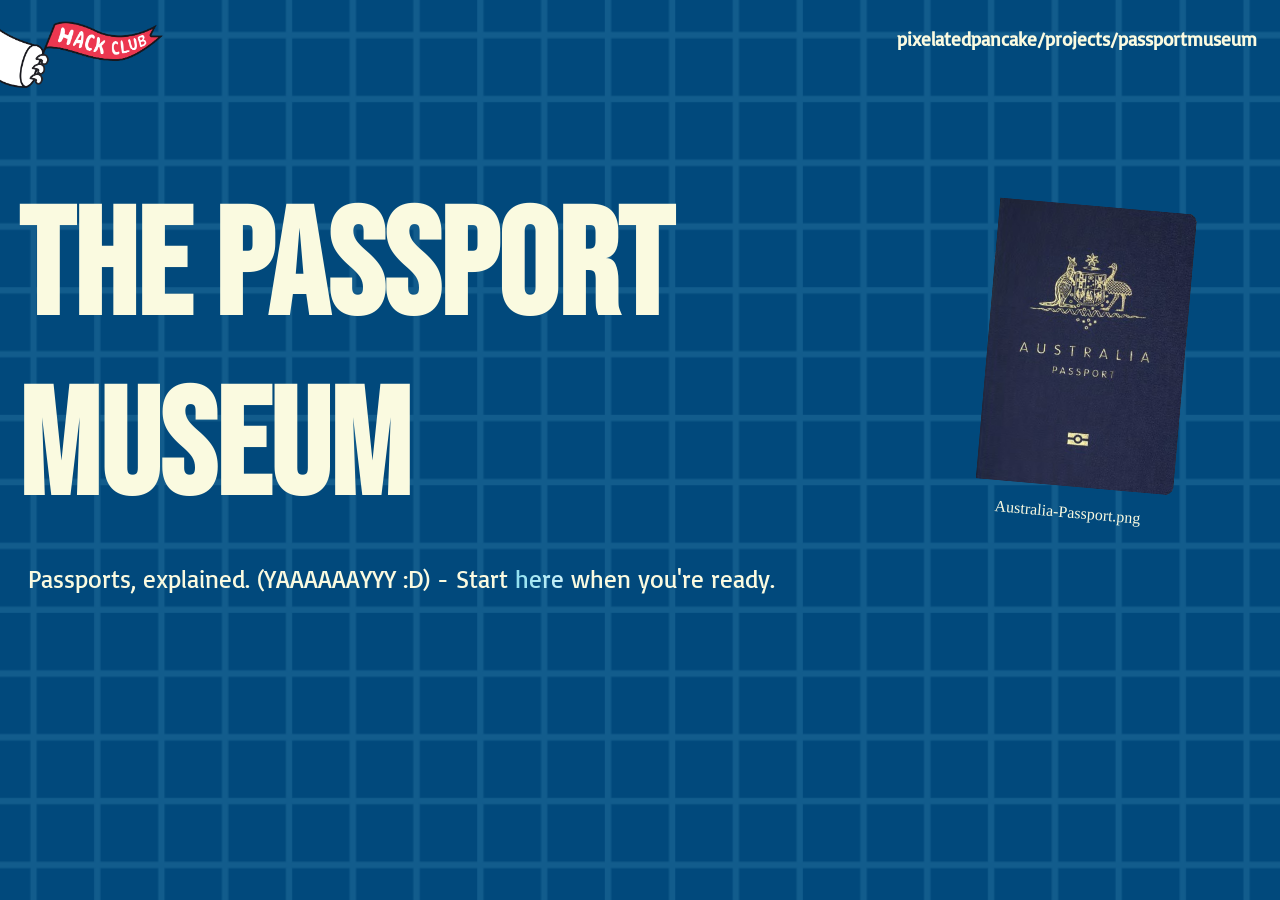
<file: index.html>
<!DOCTYPE HTML>
<html lang="en">

    <head>

        <link rel="preconnect" href="https://fonts.googleapis.com">
        <link rel="preconnect" href="https://fonts.gstatic.com" crossorigin>
        <link href="https://fonts.googleapis.com/css2?family=Basic&family=Bebas+Neue&family=Google+Sans:ital,opsz,wght@0,17..18,400..700;1,17..18,400..700&display=swap" rel="stylesheet">

        <link rel="icon" type="image/png" href="pics/Icon2.png">

        <link rel="stylesheet" href="style.css">

    </head>

    <body>

        <header>

            <div class="headheader">

                <a class="orphflaglink" href="https://hackclub.com/">
                    <img src="pics/orphflag.png" class="orphflag">
                </a>

                <div class="gitgitlink">
                    <a class="gitlink" href="https://github.com/Pixelated-Pancake/Passport-Museum">
                        <h3>pixelatedpancake/projects/passportmuseum</h3>
                    </a>
                </div>

                

            </div>

        </header>

        <div class= "maintxtandpass">

            <div class="headingtxt">
                <h1>The Passport Museum</h1>
                <p class="headingsubtxt">Passports, explained. (YAAAAAAYYY :D) - Start <a href="main.html" class="golink">here</a> when you're ready.</p>
            </div>
            <div class="passau">
                <img src="pics/australiapassport.png" alt="Australian Passport" class="aupass">
                <p class="aupasssubtxt">Australia-Passport.png</p>
            </div>
        </div>

    </body>

</html>
</file>
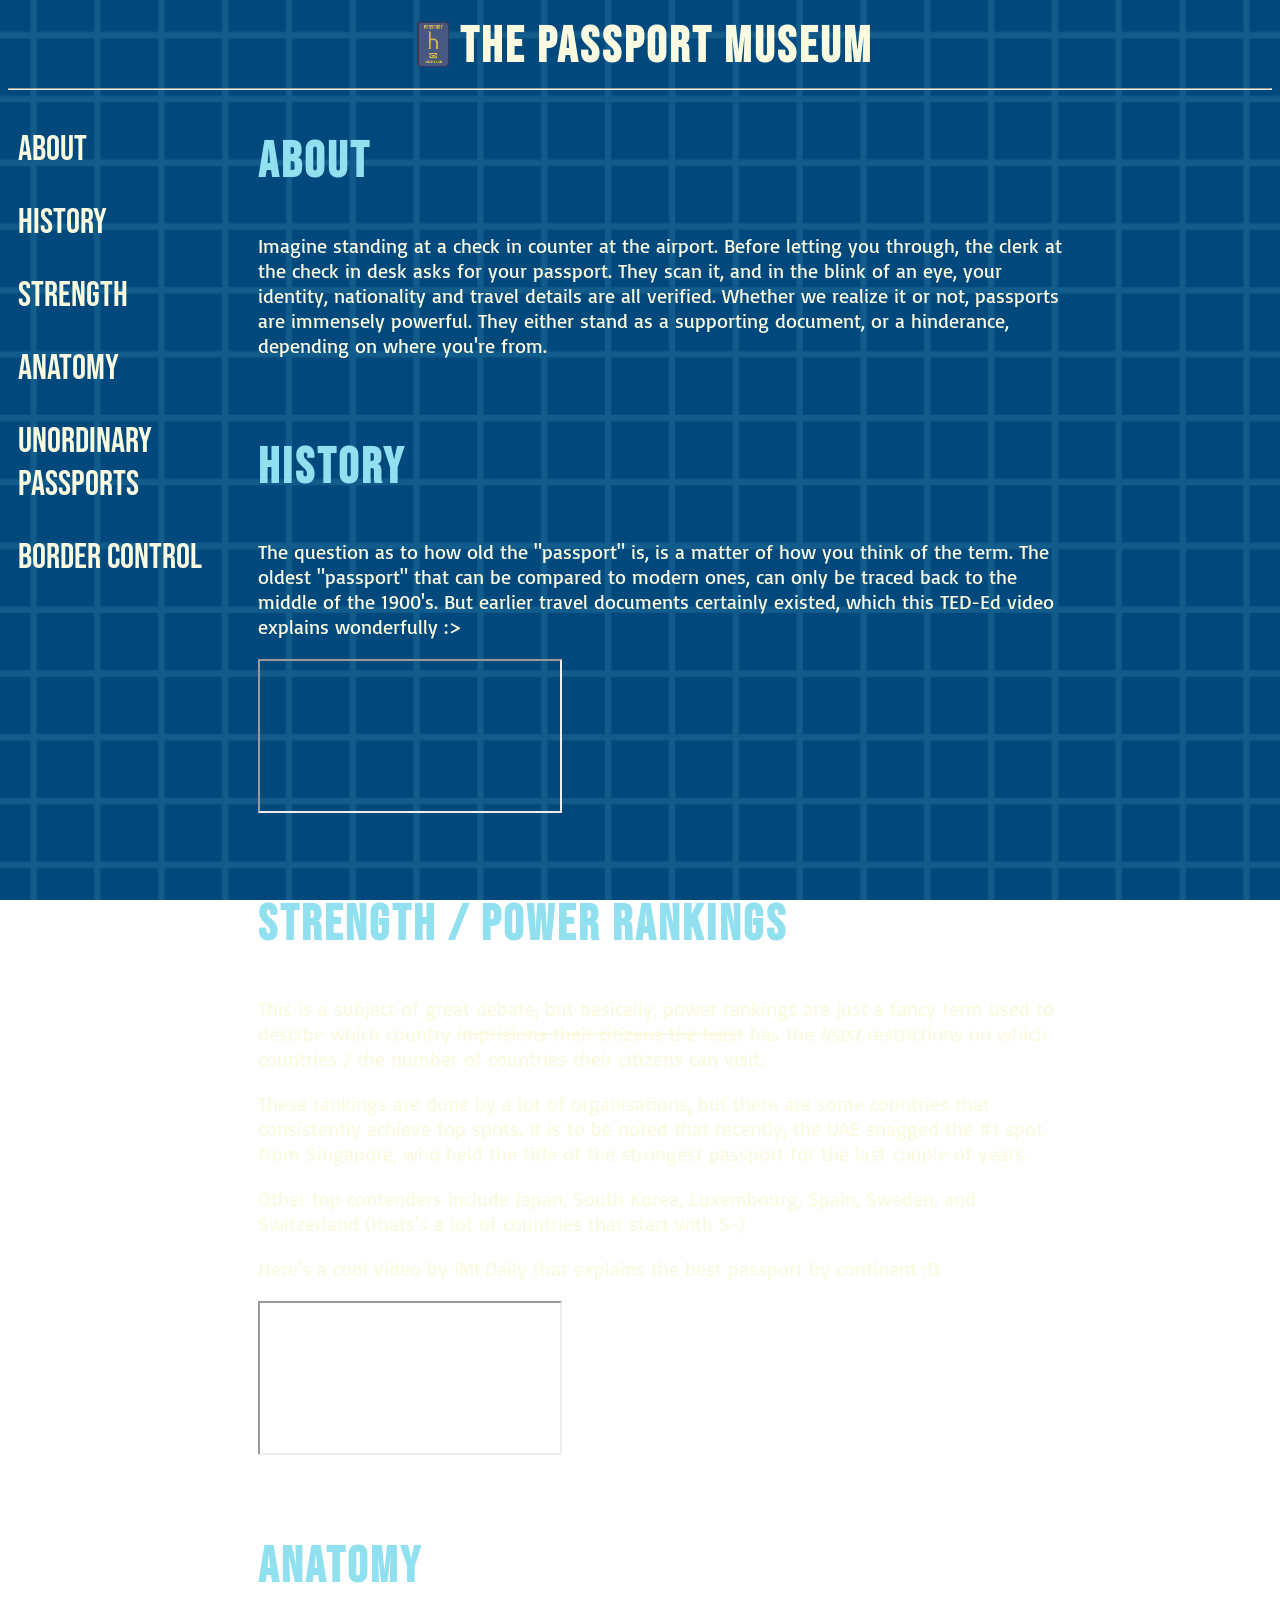
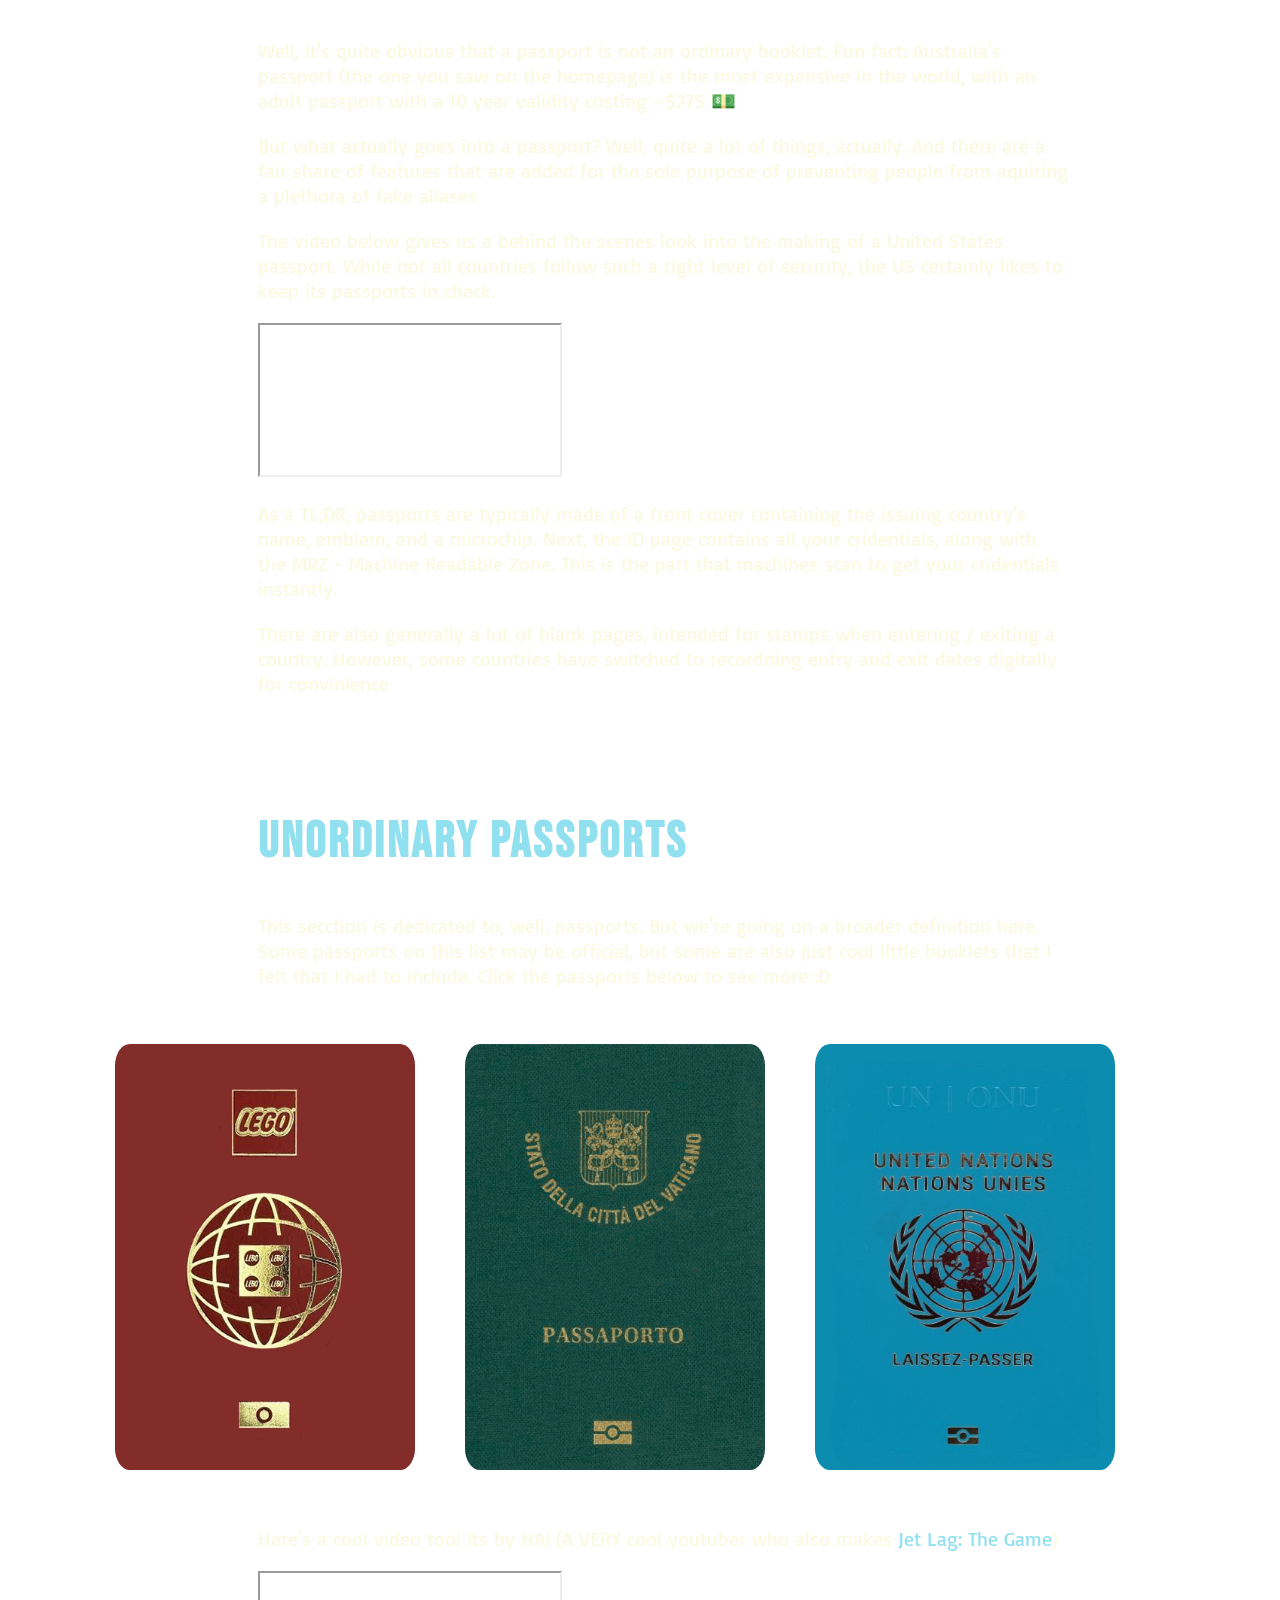
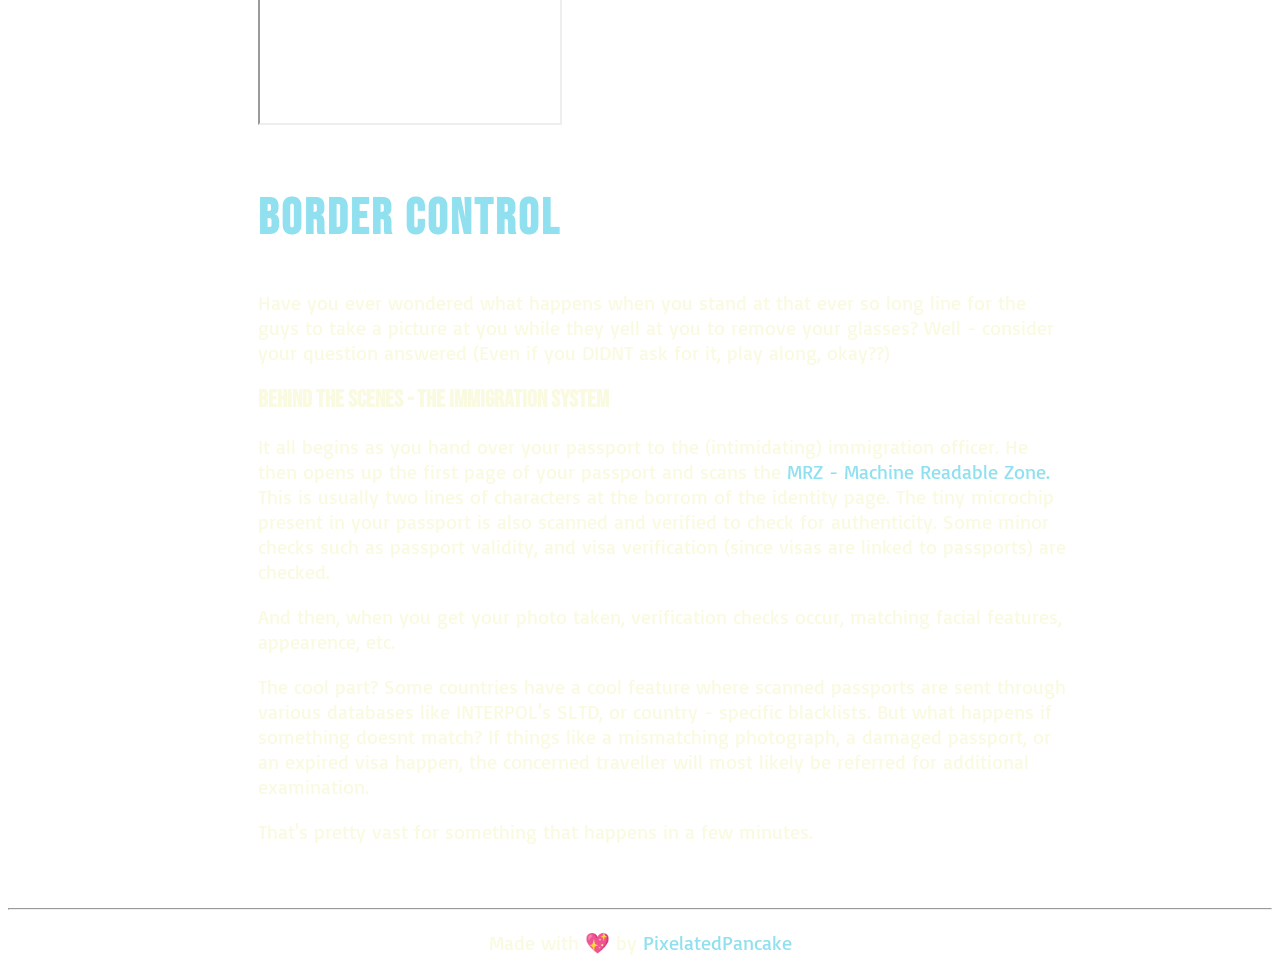
<file: main.html>
<!DOCTYPE HTML>
<html lang="en">

    <head>

        <link rel="preconnect" href="https://fonts.googleapis.com">
        <link rel="preconnect" href="https://fonts.gstatic.com" crossorigin>
        <link href="https://fonts.googleapis.com/css2?family=Basic&family=Bebas+Neue&family=Google+Sans:ital,opsz,wght@0,17..18,400..700;1,17..18,400..700&display=swap" rel="stylesheet">

        <link rel="icon" type="image/png" href="pics/Icon2.png">

        <link rel="stylesheet" href="main.css">

    </head>

    <body>

        <header>
            <div class="headercont">
                <h1>
                    <a href="index.html" class="homebutton">
                        <img src="pics/Passport.png" class="headerpassport">
                        The Passport Museum
                    </a>
                </h1>
            </div>
            <hr>
        </header>

        <nav class="sidebar">
            <a href="#About">About</a> 
            <a href="#History">History</a> 
            <a href="#Strength">Strength</a> 
            <a href="#Anatomy">Anatomy</a> 
            <a href="#Passports" class="UnordinaryPassports">Unordinary Passports</a> 
            <a href="#BorderControl" class="BorderControl">Border Control</a>
        </nav>

        <div class="maincontent">
            <section id="About">
                <h1>About</h1>
            </section>
            <p>Imagine standing at a check in counter at the airport. Before letting you through, the clerk at the check in desk asks for your passport. They scan it, and in the blink of an eye, your identity, nationality and travel details are all verified. Whether we realize it or not, passports are immensely powerful. They either stand as a supporting document, or a hinderance, depending on where you're from.</p>
            <br>

            <section id="History">
                <h1>History</h1>
            </section>
            <p>The question as to how old the "passport" is, is a matter of how you think of the term. The oldest "passport" that can be compared to modern ones, can only be traced back to the middle of the 1900's. But earlier travel documents certainly existed, which this TED-Ed video explains wonderfully :> </p>
            <iframe src="https://www.youtube.com/embed/JhxuP0AuRPA" class="hisvid"></iframe>
            <br><br><br>

            <section id="Strength">
                <h1>Strength / Power Rankings</h1>
            </section>
            <p>This is a subject of great debate, but basically, power rankings are just a fancy term used to descrbe which country <s>imprisions their citizens the least</s> has the <i>least</i> restrictions on which countries / the number of countries their citizens can visit.</p>
            <p>These rankings are done by a lot of organisations, but there are some countries that consistently achieve top spots. It is to be noted that recently, the UAE snagged the #1 spot from Singapore, who held the title of the strongest passport for the last couple of years.</p>
            <p>Other top contenders include Japan, South Korea, Luxembourg, Spain, Sweden, and Switzerland (thats's a lot of countries that start with S-)</p>
            <p>Here's a cool video by IMI Daily that explains the best passport by continent :D</p>
            <iframe src="https://www.youtube.com/embed/9WWsMZ4CVPM?si=ud1T4q_KKVfOV7o1" class="toppassports"></iframe>
            <br><br><br>

            <section id="Anatomy">
                <h1>Anatomy</h1>
            </section>
            <p>Well, it's quite obvious that a passport is not an ordinary booklet. Fun fact: Australia's passport (the one you saw on the homepage) is the most expensive in the world, with an adult passport with a 10 year validity costing ~$275 💵</p>
            <p>But what actually goes into a passport? Well, quite a lot of things, actually. And there are a fair share of features that are added for the sole purpose of preventing people from aquiring a plethora of fake aliases</p>
            <p>The video below gives us a behind the scenes look into the making of a United States passport. While not all countries follow such a tight level of security, the US certainly likes to keep its passports in check.</p>
            <iframe src="https://www.youtube.com/embed/bnKyw5-_E6o?si=1CSH7mM3VYa1UA6K" class="makepasp"></iframe>
            <p>As a TL;DR, passports are typically made of a front cover containing the issuing country's name, emblem, and a microchip. Next, the ID page contains all your cridentials, along with the MRZ - Machine Readable Zone. This is the part that machines scan to get your cridentials instantly.</p>
            <p>There are also generally a lot of blank pages, intended for stamps when entering / exiting a country. However, some countries have switched to recordning entry and exit dates digitally for convinience</p>
            <br><br><br>

            <section id="Passports">
                <h1>Unordinary Passports</h1>
            </section>
            <p>This secction is dedicated to, well, passports. But we're going on a broader definition here. Some passports on this list may be official, but some are also just cool little booklets that I felt that I had to include. Click the passports below to see more :D</p> <br> <br>

            <div class="passportcontainer">
                <a href="legopassport.html"><img src="pics/Lego.png"></a>
                <a href="vaticanpassport.html"><img src="pics/Vatican.png"></a>
                <a href="UNpassport.html"><img src="pics/UN.jpg"></a>
            </div>

            <br><br>

            <p>Here's a cool video too! Its by HAI (A VERY cool youtuber who also makes <a href="https://www.youtube.com/@jetlagthegame" class="JETLAG">Jet Lag: The Game</a>)</p>
            <iframe src="https://www.youtube.com/embed/RbEE4vcaHOs?si=__BJKlV4f5YaKcyJ" class="vid"></iframe>
            <br><br>

            <section id="BorderControl">
                <h1>Border Control</h1>
            </section>
            <p>Have you ever wondered what happens when you stand at that ever so long line for the guys to take a picture at you while they yell at you to remove your glasses? Well - consider your question answered (Even if you DIDNT ask for it, play along, okay??)</p>

            <h2>Behind the Scenes - The immigration system</h2>

            <p>It all begins as you hand over your passport to the (intimidating) immigration officer. He then opens up the first page of your passport and scans the <a href="https://en.wikipedia.org/wiki/Machine-readable_passport" target="_blank" class="MRZ">MRZ - Machine Readable Zone.</a> This is usually two lines of characters at the borrom of the identity page. The tiny microchip present in your passport is also scanned and verified to check for authenticity. Some minor checks such as passport validity, and visa verification (since visas are linked to passports) are checked.</p>
            <p>And then, when you get your photo taken, verification checks occur, matching facial features, appearence, etc.</p>
            <p>The cool part? Some countries have a cool feature where scanned passports are sent through various databases like INTERPOL's SLTD, or country - specific blacklists. But what happens if something doesnt match? If things like a mismatching photograph, a damaged passport, or an expired visa happen, the concerned traveller will most likely be referred for additional examination.</p>
            <p>That's pretty vast for something that happens in a few minutes.</p>
            <br><br>

            </div>


            <footer>
                <hr>
                <div class="footercontent">
                    <p class="footertxt">Made with 💖 by 
                        <a href="https://hackclub.enterprise.slack.com/team/U0BQTTC3L73" class="profilelink">PixelatedPancake</a>
                    </p>
                </div>
            </footer>
    </body>

</html>
</file>
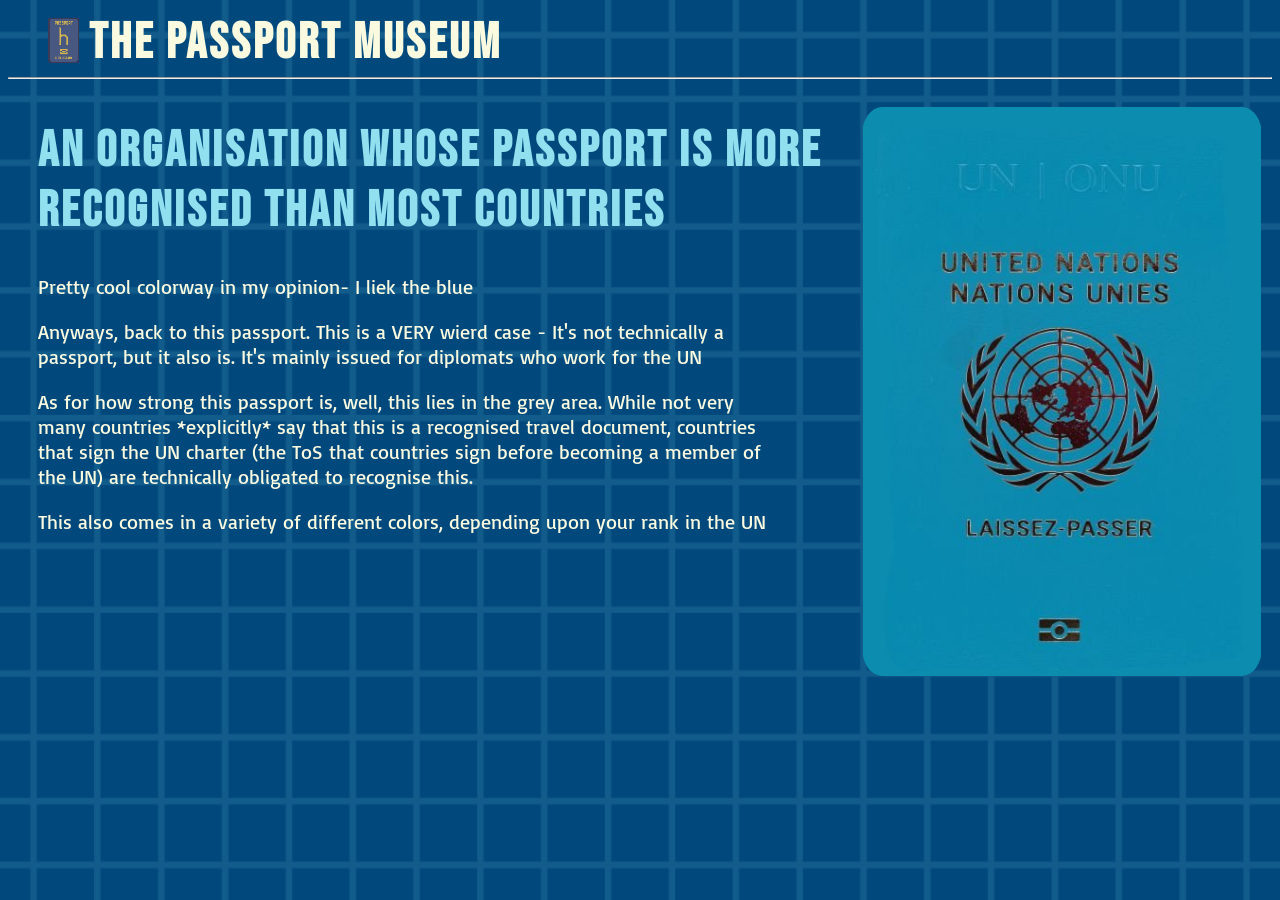
<file: UNpassport.html>
<!DOCTYPE html>
<html lang="en">
    <head>
        <link rel="preconnect" href="https://fonts.googleapis.com">
        <link rel="preconnect" href="https://fonts.gstatic.com" crossorigin>
        <link href="https://fonts.googleapis.com/css2?family=Basic&family=Bebas+Neue&family=Google+Sans:ital,opsz,wght@0,17..18,400..700;1,17..18,400..700&display=swap" rel="stylesheet">

        <link rel="icon" type="image/png" href="pics/Icon2.png">

        <link rel="stylesheet" href="UNpassport.css">
    </head>
    <body>
        <header>
            <a href="main.html" class="mainlink"><h2><img src="pics/Passport.png" class="headerlogo">The Passport Museum</h2></a>
            <hr>
        </header>
        <div class="everything">
            <div class="maintxt">
                <h1>An organisation whose passport is more recognised than most countries</h1>
                <p>Pretty cool colorway in my opinion- I liek the blue</p>
                <p>Anyways, back to this passport. This is a VERY wierd case - It's not technically a passport, but it also is. It's mainly issued for diplomats who work for the UN</p>
                <p>As for how strong this passport is, well, this lies in the grey area. While not very many countries *explicitly* say that this is a recognised travel document, countries that sign the UN charter (the ToS that countries sign before becoming a member of the UN) are technically obligated to recognise this.</p>
                <p>This also comes in a variety of different colors, depending upon your rank in the UN</p>
                
                <br>
            
            </div>
            <div class="passport">
                <img src="pics/UN.jpg">
            </div>
            
        </div>
    </body>
</html>
</file>
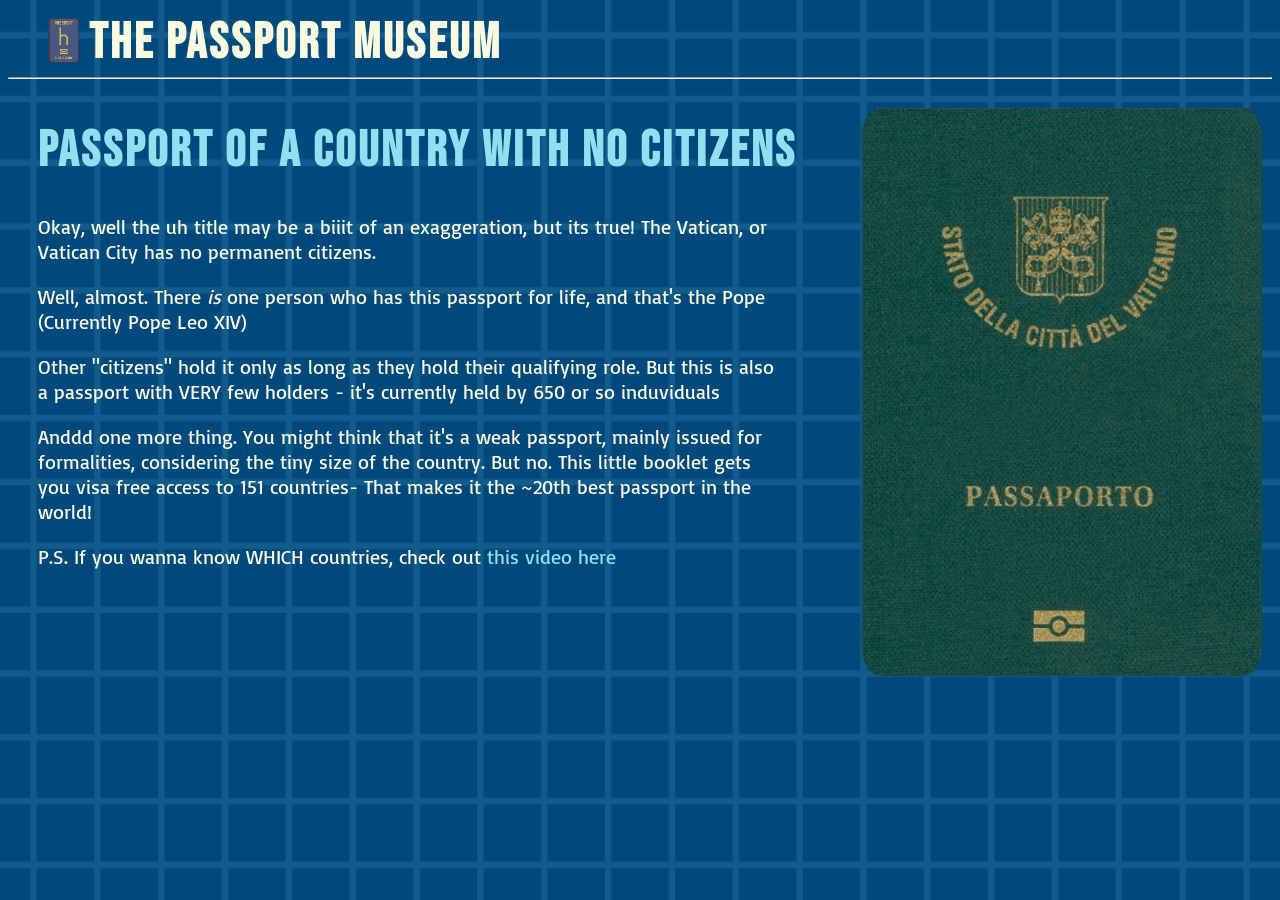
<file: vaticanpassport.html>
<!DOCTYPE html>
<html lang="en">
    <head>
        <link rel="preconnect" href="https://fonts.googleapis.com">
        <link rel="preconnect" href="https://fonts.gstatic.com" crossorigin>
        <link href="https://fonts.googleapis.com/css2?family=Basic&family=Bebas+Neue&family=Google+Sans:ital,opsz,wght@0,17..18,400..700;1,17..18,400..700&display=swap" rel="stylesheet">

        <link rel="icon" type="image/png" href="pics/Icon2.png">

        <link rel="stylesheet" href="vaticanpassport.css">
    </head>
    <body>
        <header>
            <a href="main.html" class="mainlink"><h2><img src="pics/Passport.png" class="headerlogo">The Passport Museum</h2></a>
            <hr>
        </header>
        <div class="everything">
            <div class="maintxt">
                <h1>Passport of a country with no citizens</h1>
                <p>Okay, well the uh title may be a biiit of an exaggeration, but its true! The Vatican, or Vatican City has no permanent citizens.</p>
                <p>Well, almost. There <i>is</i> one person who has this passport for life, and that's the Pope (Currently Pope Leo XIV)</p>
                <p>Other "citizens" hold it only as long as they hold their qualifying role. But this is also a passport with VERY few holders - it's currently held by 650 or so induviduals</p>
                <p>Anddd one more thing. You might think that it's a weak passport, mainly issued for formalities, considering the tiny size of the country. But no. This little booklet gets you visa free access to 151 countries- That makes it the ~20th best passport in the world!</p>
                <p>P.S. If you wanna know WHICH countries, check out <a href="https://www.youtube.com/watch?v=zWTc-vOVa3Q" class="VOA">this video here</a></p>
                <br>
            
            </div>
            <div class="passport">
                <img src="pics/Vatican.png">
            </div>
            
        </div>
    </body>
</html>
</file>
<file: style.css>
body {
    background-image: url('pics/Background.png');
    background-size: cover;
    background-position: center;
    background-repeat: no-repeat;
    background-attachment: fixed;
}

.gitlink {
    text-decoration: none;
    color: #fafae0;
    text-align: right;
    font-family: 'basic';
    transition: color 0.3s ease;
    margin-right: 30px;
}

.gitgitlink {
    margin-right: 15px;
}

.gitlink:hover {
    color: #a2d5f2;
}

.orphflag {
    max-width: 30%;
    margin-left: -10px;
    transition: transform 0.3s ease;
}

.orphflag:hover {
    transform: scale(1.05);
}

.headheader {
    display: flex;
    align-items: flex-start;
    justify-content: space-between;
}

.headingtxt {
    color: #fafae0;
    font-family: 'bebas neue';
    font-size: 75px;
    margin-left: 10px;
    margin-top: -75px;
    position: relative;
}

.headingsubtxt {
    color: #fafae0;
    font-family: 'basic';
    font-size: 25px;
    margin-left: 10px;
    position: relative;
    margin-top: -8%;
}

.maintxtandpass {
    display: flex;
    justify-content: space-between;
    margin-top: 50px;
}

.aupass {
    max-width: 75%;
    rotate: 5deg;
    margin-top: 50px;
}

.aupasssubtxt {
    rotate: 5deg;
    color: #fafae0;
    font-family: 'google sans';
    transform: translate(2.76%);
}

.passau {
    margin-right: 20px;
    transition: transform 0.3s ease;
}

.passau:hover {
    transform: scale(1.05);
}

.golink {
    text-decoration: none;
    background: linear-gradient(to right, #90e0ef, #caf0f8);
    background-clip: text;
    -webkit-background-clip: text;
    color: transparent;
    transition: color 0.5s ease;
}

.golink:hover {
    background: linear-gradient(to right, #caf0f8, #90e0ef);
    background-clip: text;
    -webkit-background-clip: text;
    color: transparent;
}
</file>
<file: main.css>
body {
    background-image: url('pics/Background.png');
    background-size: cover;
    background-position: center;
    background-repeat: no-repeat;
    background-attachment: fixed;
}

html {
    scroll-behavior: smooth;
}


.sidebar {

    position: fixed;
    display: flex;
    flex-direction: column;
    gap: 0px;

}

.sidebar a {
    color: #fafae0;
    text-decoration: none;
    font-family: 'bebas neue';
    font-size: 35px;
    margin-left: 10px;
    text-align: left;
    transition: color 0.3s ease;
    margin-top: 30px;
}

.sidebar a:hover {
    color: #90e0ef;
}

.maincontent {
    margin-left: 250px;
    color: #fafae0;
}

h1 {
    font-family: 'bebas neue';
    font-size: 50px;
    letter-spacing: 3px;
    color: #90e0ef;
}

.homebutton {
    text-decoration: none;
    color: #fafae0;
    transition: color 0.3s ease;
}

.homebutton:hover {
    color: #90e0ef
}

p {
    font-family: 'basic';
    font-size: 20px;
    max-width: 80%;
}

.hisvid {
    aspect-ratio: 16/9;
    max-width: 80%;
}

.toppassports {
    aspect-ratio: 16/9;
    max-width: 80%;
}

.makepasp {
    aspect-ratio: 16/9;
    max-width: 80%;
}

.UnordinaryPassports {
    max-width: 1%;
}

.passportcontainer {
    display: flex;
    gap: 50px;
    justify-content: center;
    flex-direction: row;
    flex-wrap: wrap;
    transform: translateX(-150px);
}

.passportcontainer a img {
    display: block;
    aspect-ratio: 88 / 125;
    width: 100%;
    max-width: 300px;
    border-radius: 5%;
    transition: transform 0.3s ease;
}

.passportcontainer a img:hover {
    transform: scale(1.05);
}

.vid {
    aspect-ratio: 16/9;
    max-width: 80%;
}

.JETLAG {
    text-decoration: none;
    color: #90e0ef;
}

.headerpassport {
    height: 1em;
    width: auto;
    position: relative;
    top: 5px;   
    margin-left: 10px; 
}

.headercont {
    display: flex;
    justify-content: center;
    align-items: center;
    margin-top: -30px;
    margin-bottom: -30px;
}

.footertxt {
    color: #fafae0;
    text-align: center;
    max-width: 100%;
}

.profilelink {
    text-decoration: none;
    color: #90e0ef
}

.MRZ {
    text-decoration: none;
    color: #90e0ef
}

h2 {
    font-family: 'bebas neue';
}
</file>
<file: UNpassport.css>
body {
    background-image: url('pics/Background.png');
    background-size: cover;
    background-position: center;
    background-repeat: no-repeat;
    background-attachment: fixed;
}

.everything {
    display: flex;
    flex-direction: row;
}

.maintxt {
    margin-left: 30px;
    flex: 1;
    max-width: 70%;
}

h1 {
    font-family: 'bebas neue';
    font-size: 50px;
    letter-spacing: 3px;
    color: #90e0ef;
}

p {
    font-family: 'basic';
    font-size: 20px;
    max-width: 90%;
    color: #fafae0;
}

.passport {
    display: flex;
    justify-content: flex-end;
    margin-right: 10px;
    position: relative;

}

.passport img {
    aspect-ratio: 88/125;
    width: 400px;
    height: auto;
    position: relative;
    margin-top: 5%;
    flex-shrink: 0;
    object-fit: contain;
    border-radius: 5%;

}

h2 {
    font-family: 'bebas neue';
    font-size: 50px;
    letter-spacing: 3px;
    color: #fafae0;
    margin-bottom: -0.25%;
    margin-top: 1%;
    display: flex;
    align-items: center;
    margin-left: 30px;
    transition: color 0.3s ease;
    gap: 20px;
}

h2:hover {
    color: #90e0ef
}

.mainlink {
    text-decoration: none;
}

.vid {
    aspect-ratio: 16/9;
    max-width: 90%;
}

.headerlogo {
    height: 1em;
    width: auto;
    position: relative;
    top: -5px;   
    left: 10px; 
}

.VOA {
    text-decoration: none;
    color: #90e0ef;
}
</file>
<file: vaticanpassport.css>
body {
    background-image: url('pics/Background.png');
    background-size: cover;
    background-position: center;
    background-repeat: no-repeat;
    background-attachment: fixed;
}

.everything {
    display: flex;
    flex-direction: row;
}

.maintxt {
    margin-left: 30px;
    flex: 1;
    max-width: 70%;
}

h1 {
    font-family: 'bebas neue';
    font-size: 50px;
    letter-spacing: 3px;
    color: #90e0ef;
}

p {
    font-family: 'basic';
    font-size: 20px;
    max-width: 90%;
    color: #fafae0;
}

.passport {
    display: flex;
    justify-content: flex-end;
    margin-right: 10px;
    position: relative;

}

.passport img {
    aspect-ratio: 88/125;
    width: 400px;
    height: auto;
    position: relative;
    margin-top: 5%;
    flex-shrink: 0;
    object-fit: contain;
    border-radius: 5%;
}

h2 {
    font-family: 'bebas neue';
    font-size: 50px;
    letter-spacing: 3px;
    color: #fafae0;
    margin-bottom: -0.25%;
    margin-top: 1%;
    display: flex;
    align-items: center;
    margin-left: 30px;
    transition: color 0.3s ease;
    gap: 20px;
}

h2:hover {
    color: #90e0ef
}

.mainlink {
    text-decoration: none;
}

.vid {
    aspect-ratio: 16/9;
    max-width: 90%;
}

.headerlogo {
    height: 1em;
    width: auto;
    position: relative;
    top: -5px;   
    left: 10px; 
}

.VOA {
    text-decoration: none;
    color: #90e0ef;
}
</file>
